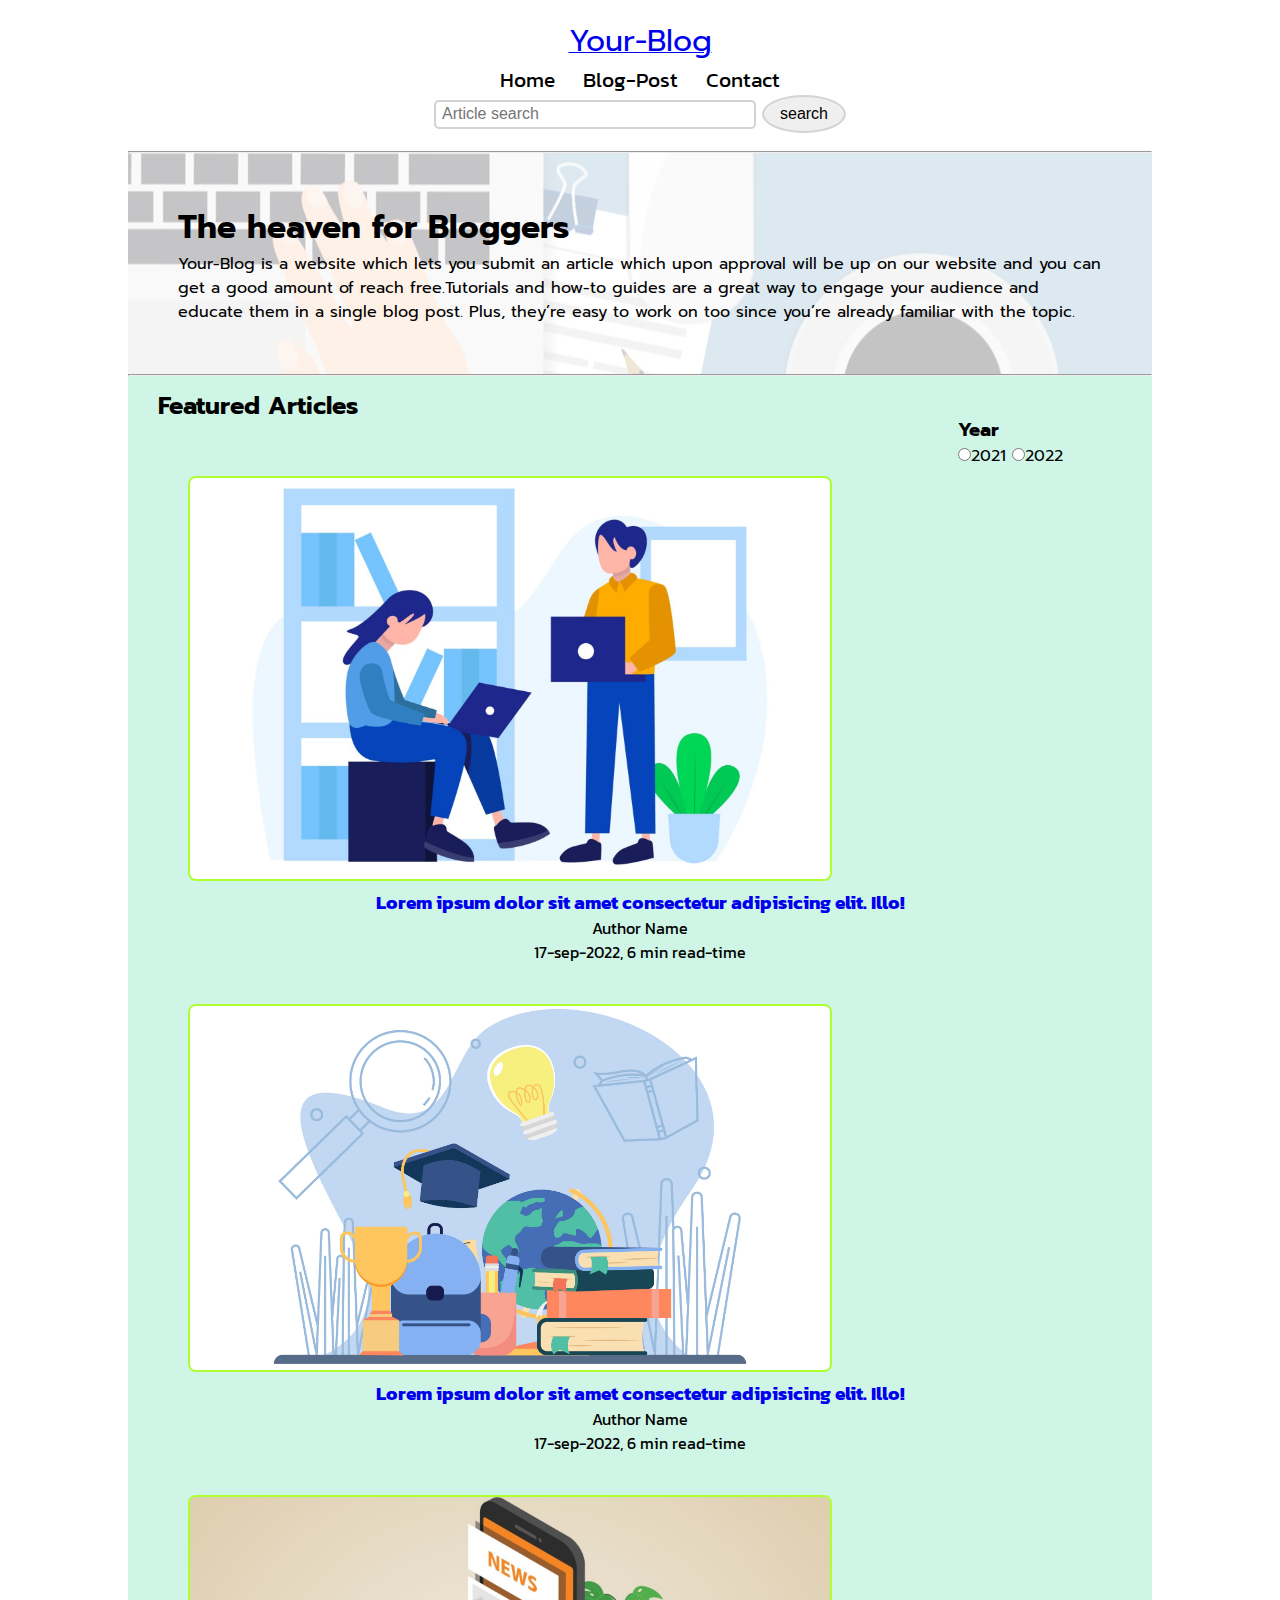
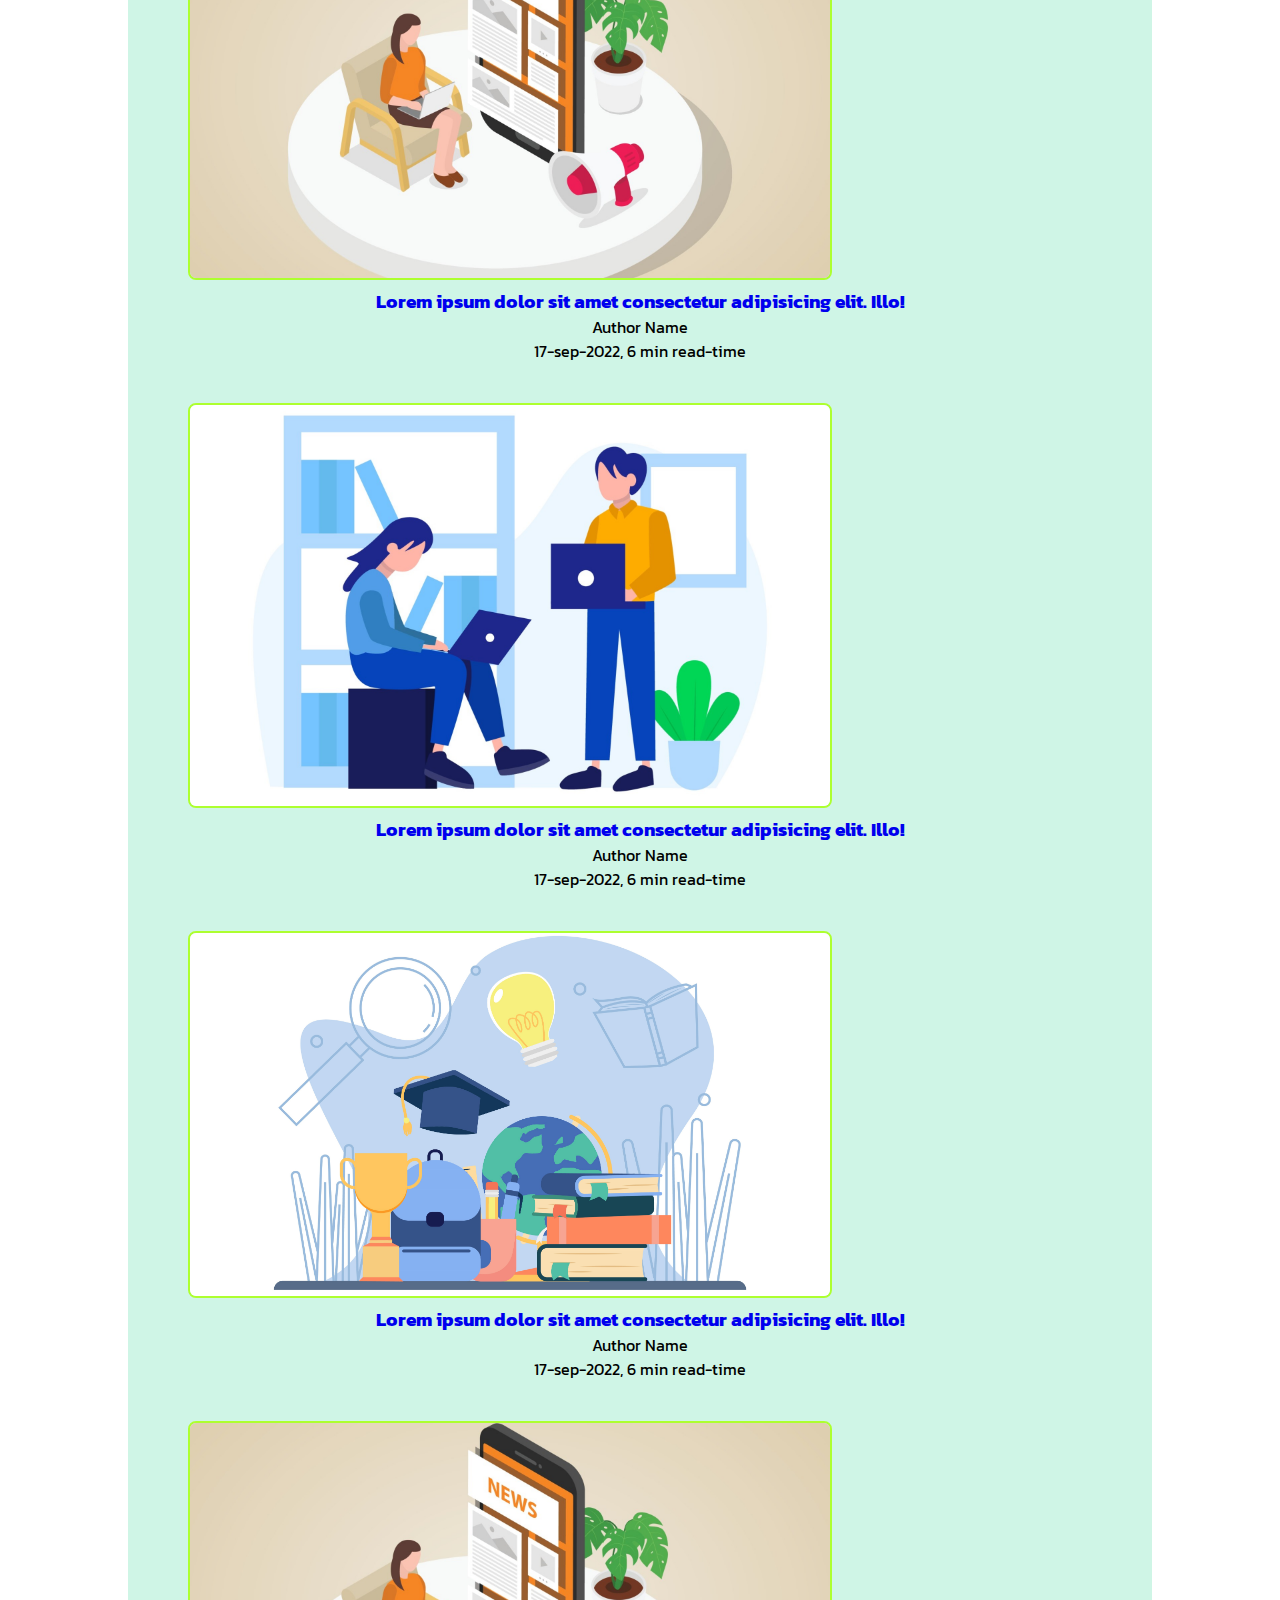
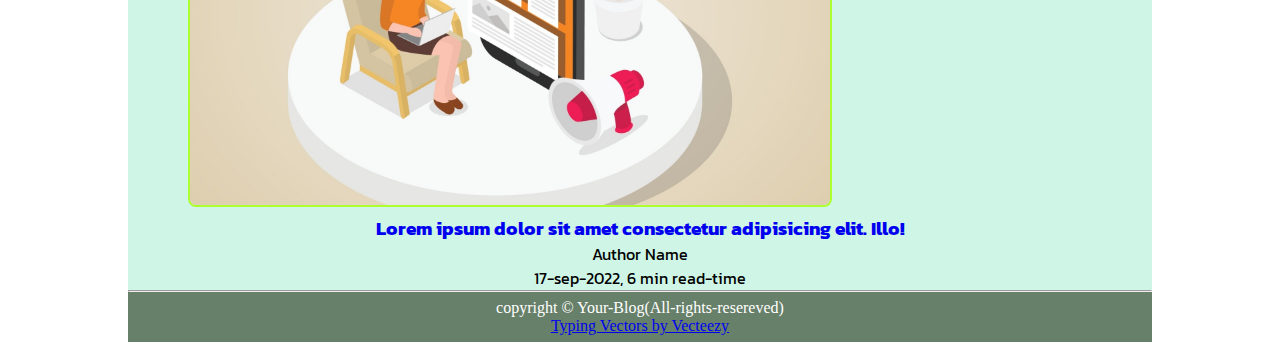
<file: index.html>
<!DOCTYPE html>
<html lang="en">
<head>
    <meta charset="UTF-8">
    <meta http-equiv="X-UA-Compatible" content="IE=edge">
    <meta name="viewport" content="width=device-width, initial-scale=1.0">
    <title>A-Blog=>Heaven for Bloggers</title>
    <link rel="stylesheet" href="css/style.css">
    <link rel="stylesheet" href="css/utilis.css">
    <link rel="stylesheet" href="css/mobile.css">
</head>
<body>
    <nav class="navigation max-width-1 m-auto">
        <div class="nav-left">
                <a href="/index.html"><span>Your-Blog</span></a>
                <ul>
                    <li><a href="/index.html">Home</a></li>
                    <li><a href="/blog.html">Blog-Post</a></li>
                    <li><a href="/contact.html">Contact</a></li>
                </ul>
        </div>
        <div class="nav-right">
            <form action="/search.html">
       <input class="form-input" type="text" name = "querry" placeholder="Article search">
       <button class="btn">search</button>
    </form>
        </div>
    </nav>
    <div class="max-width-1 m-auto"><hr></div>
    <div class="content max-width-1 m-auto">
          <div class="content-left">
            <h1>The heaven for Bloggers</h1>
            <p>Your-Blog is a website which lets you submit an article which upon approval will be up on our website and you can get a good amount of reach free.Tutorials and how-to guides are a great way to engage your audience and educate them in a single blog post. Plus, they’re easy to work on too since you’re already familiar with the topic.</p>
          </div>
          <div class="content-right">
                <img src="img/typing.jpg" alt="Your-Blog">
          </div>
    </div>
    <div class="max-width-1 m-auto"><hr></div>
    <div class="home-articles  max-width-1 font2">
        <div class="year-box">
            <h3>Year</h3>
            <input type="radio" name="year">2021
            <input type="radio" name="year">2022
        </div>
        <h2>Featured Articles</h2>
        <div class="home-article">
            <div class="home-article-img">
            <img src="img/Author_Singgle-06_generated.jpg" alt="article">
        </div>
            <div class="home-article-content font1">
                <a href="/post.html"><h3 class="articles">Lorem ipsum dolor sit amet consectetur adipisicing elit. Illo!</h3></a>
                
                <div>Author Name</div>
                <span>17-sep-2022, 6 min read-time</span>
            </div>
        </div>
        <div class="home-article">
            <div class="home-article-img">
            <img src="img/581.jpg" alt="article">
        </div>
            <div class="home-article-content font1">
                <a href="/post.html"><h3>Lorem ipsum dolor sit amet consectetur adipisicing elit. Illo!</h3></a>
                <div>Author Name</div>
                <span>17-sep-2022, 6 min read-time</span>
            </div>
        </div>
        <div class="home-article">
            <div class="home-article-img">
            <img src="img/461_generated.jpg" alt="article">
        </div>
            <div class="home-article-content font1">
                <a href="/post.html"><h3>Lorem ipsum dolor sit amet consectetur adipisicing elit. Illo!</h3></a>
                <div>Author Name</div>
                <span>17-sep-2022, 6 min read-time</span>
            </div>
        </div>
        <div class="home-article">
            <div class="home-article-img">
            <img src="img/Author_Singgle-06_generated.jpg" alt="article">
        </div>
            <div class="home-article-content font1">
                <a href="/post.html"><h3>Lorem ipsum dolor sit amet consectetur adipisicing elit. Illo!</h3></a>
                
                <div>Author Name</div>
                <span>17-sep-2022, 6 min read-time</span>
            </div>
        </div>
        <div class="home-article">
            <div class="home-article-img">
            <img src="img/581.jpg" alt="article">
        </div>
            <div class="home-article-content font1">
                <a href="/post.html"><h3>Lorem ipsum dolor sit amet consectetur adipisicing elit. Illo!</h3></a>
                <div>Author Name</div>
                <span>17-sep-2022, 6 min read-time</span>
            </div>
        </div>
        <div class="home-article">
            <div class="home-article-img">
            <img src="img/461_generated.jpg" alt="article">
        </div>
            <div class="home-article-content font1">
                <a href="/post.html"><h3>Lorem ipsum dolor sit amet consectetur adipisicing elit. Illo!</h3></a>
                <div>Author Name</div>
                <span>17-sep-2022, 6 min read-time</span>
            </div>
        </div>
    </div>
    <div class="max-width-1 m-auto"><hr></div>
    <div class="footer max-width-2 m-auto">
        <p>copyright &copy; Your-Blog(All-rights-resereved)</p>
        <a href="https://www.vecteezy.com/free-vector/typing">Typing Vectors by Vecteezy</a>
    </div>
</body>
</html>
</file>
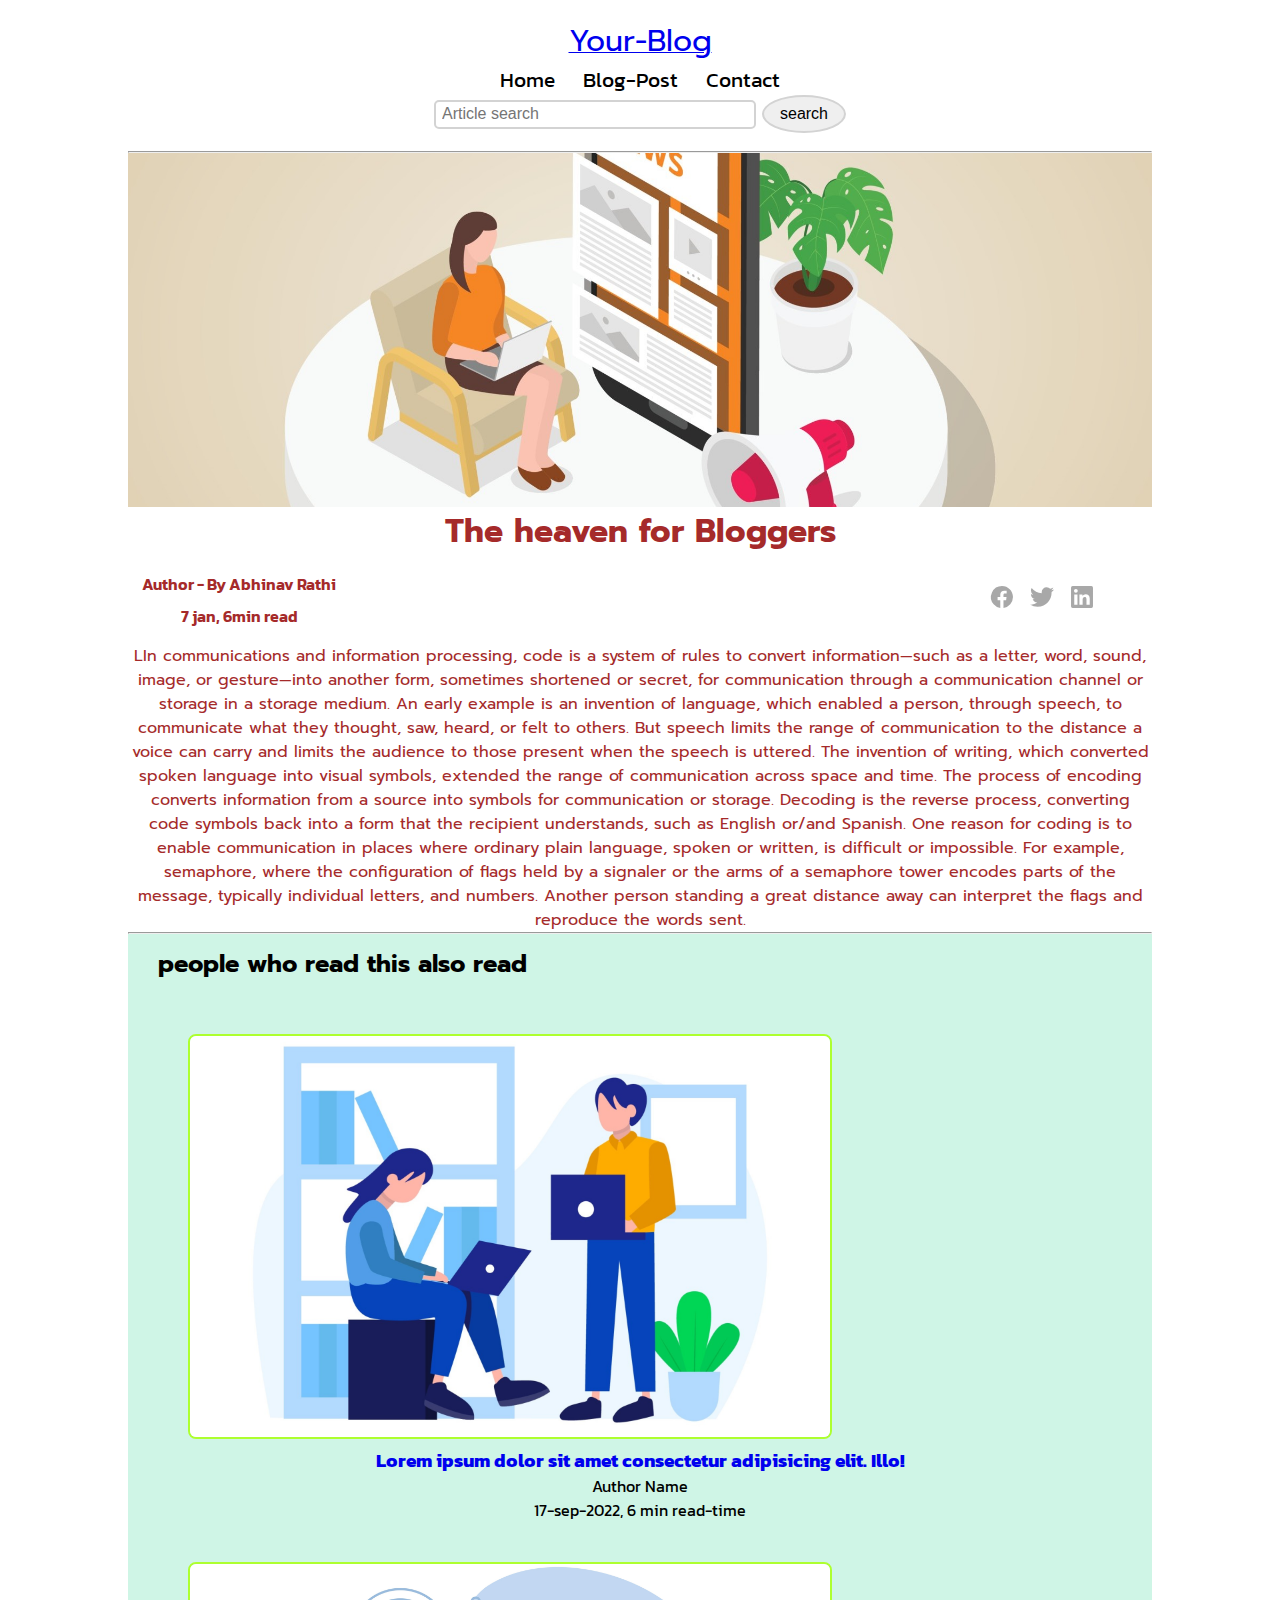
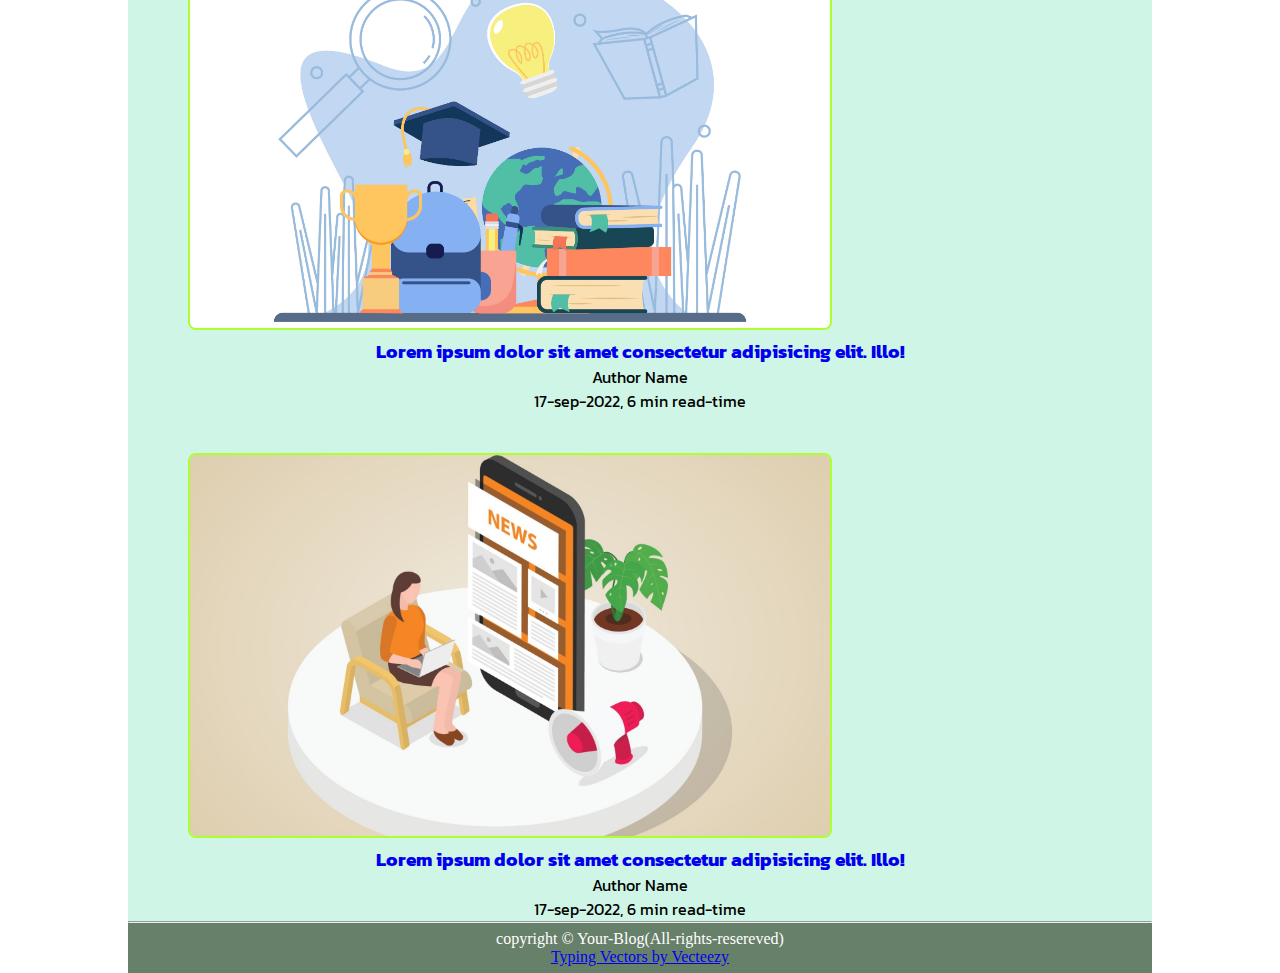
<file: blog.html>
<!DOCTYPE html>
<html lang="en">
<head>
    <meta charset="UTF-8">
    <meta http-equiv="X-UA-Compatible" content="IE=edge">
    <meta name="viewport" content="width=device-width, initial-scale=1.0">
    <title>A-Blog=>Heaven for Bloggers</title>
    <link rel="stylesheet" href="css/style.css">
    <link rel="stylesheet" href="css/utilis.css">
    <link rel="stylesheet" href="css/contact.css">
    <link rel="stylesheet" href="css/blog.css">
    <link rel="stylesheet" href="css/mobile.css">
</head>
<body>
    <nav class="navigation max-width-1 m-auto">
        <div class="nav-left">
            <a href="/index.html"><span>Your-Blog</span>
                <ul>
                    <li><a href="/index.html">Home</a></li>
                    <li><a href="/blog.html">Blog-Post</a></li>
                    <li><a href="/contact.html">Contact</a></li>
                </ul>
        </div>
        <div class="nav-right">
            <form action="/search.html">
       <input class="form-input" type="text" name = "querry" placeholder="Article search">
       <button class="btn">search</button>
    </form>
        </div>
    </nav>
    <div class="max-width-1 m-auto"><hr></div>
    <div class="post-img">
        
        <img src="img/461_generated.jpg" alt="">
    </div>
    <div class="content-blog-post max-width-1 m-auto">
          <div class="content-blog">
            <h1>The heaven for Bloggers</h1>
            <div class="blogpost-meta">
                <div class="author-info">
                   <div>Author - By Abhinav Rathi</div>
                   <div>7 jan, 6min read</div>
                </div>
                <div class="social">
                    <span class="ci ig fs ih"><svg width="34" height="34" viewBox="0 0 24 24" fill="none"><path d="M19.75 12.04c0-4.3-3.47-7.79-7.75-7.79a7.77 7.77 0 0 0-5.9 12.84 7.77 7.77 0 0 0 4.69 2.63v-5.49h-1.9v-2.2h1.9v-1.62c0-1.88 1.14-2.9 2.8-2.9.8 0 1.49.06 1.69.08v1.97h-1.15c-.91 0-1.1.43-1.1 1.07v1.4h2.17l-.28 2.2h-1.88v5.52a7.77 7.77 0 0 0 6.7-7.71" fill="#A8A8A8"></path></svg></span>
                    <span class="ci ig fs ih"><svg width="34" height="34" viewBox="0 0 24 24" fill="none"><path d="M20 5.34c-.67.41-1.4.7-2.18.87a3.45 3.45 0 0 0-5.02-.1 3.49 3.49 0 0 0-1.02 2.47c0 .28.03.54.07.8a9.91 9.91 0 0 1-7.17-3.66 3.9 3.9 0 0 0-.5 1.74 3.6 3.6 0 0 0 1.56 2.92 3.36 3.36 0 0 1-1.55-.44V10c0 1.67 1.2 3.08 2.8 3.42-.3.06-.6.1-.94.12l-.62-.06a3.5 3.5 0 0 0 3.24 2.43 7.34 7.34 0 0 1-4.36 1.49l-.81-.05a9.96 9.96 0 0 0 5.36 1.56c6.4 0 9.91-5.32 9.9-9.9v-.5c.69-.49 1.28-1.1 1.74-1.81-.63.3-1.3.48-2 .56A3.33 3.33 0 0 0 20 5.33" fill="#A8A8A8"></path></svg></span>
                    <span class="ci ig fs ih"><svg width="34" height="34" viewBox="0 0 24 24" fill="none"><path d="M19.75 5.39v13.22a1.14 1.14 0 0 1-1.14 1.14H5.39a1.14 1.14 0 0 1-1.14-1.14V5.39a1.14 1.14 0 0 1 1.14-1.14h13.22a1.14 1.14 0 0 1 1.14 1.14zM8.81 10.18H6.53v7.3H8.8v-7.3zM9 7.67a1.31 1.31 0 0 0-1.3-1.32h-.04a1.32 1.32 0 0 0 0 2.64A1.31 1.31 0 0 0 9 7.71v-.04zm8.46 5.37c0-2.2-1.4-3.05-2.78-3.05a2.6 2.6 0 0 0-2.3 1.18h-.07v-1h-2.14v7.3h2.28V13.6a1.51 1.51 0 0 1 1.36-1.63h.09c.72 0 1.26.45 1.26 1.6v3.91h2.28l.02-4.43z" fill="#A8A8A8"></path></svg></span>
                </div>
            </div>
           <p>LIn communications and information processing, code is a system of rules to convert information—such as a letter, word, sound, image, or gesture—into another form, sometimes shortened or secret, for communication through a communication channel or storage in a storage medium. An early example is an invention of language, which enabled a person, through speech, to communicate what they thought, saw, heard, or felt to others. But speech limits the range of communication to the distance a voice can carry and limits the audience to those present when the speech is uttered. The invention of writing, which converted spoken language into visual symbols, extended the range of communication across space and time.

            The process of encoding converts information from a source into symbols for communication or storage. Decoding is the reverse process, converting code symbols back into a form that the recipient understands, such as English or/and Spanish.
            
            One reason for coding is to enable communication in places where ordinary plain language, spoken or written, is difficult or impossible. For example, semaphore, where the configuration of flags held by a signaler or the arms of a semaphore tower encodes parts of the message, typically individual letters, and numbers. Another person standing a great distance away can interpret the flags and reproduce the words sent. </p>
          </div>
          
    </div>
    <div class="max-width-1 m-auto"><hr></div>
    <div class="home-articles  max-width-1 font2">
        <h2>people who read this also read</h2>
        <div class="home-article">
            <div class="home-article-img">
            <img src="img/Author_Singgle-06_generated.jpg" alt="article">
        </div>
            <div class="home-article-content font1">
                <a href="/post.html"><h3>Lorem ipsum dolor sit amet consectetur adipisicing elit. Illo!</h3></a>
                
                <div>Author Name</div>
                <span>17-sep-2022, 6 min read-time</span>
            </div>
        </div>
        <div class="home-article">
            <div class="home-article-img">
            <img src="img/581.jpg" alt="article">
        </div>
            <div class="home-article-content font1">
                <a href="/post.html"><h3>Lorem ipsum dolor sit amet consectetur adipisicing elit. Illo!</h3></a>
                <div>Author Name</div>
                <span>17-sep-2022, 6 min read-time</span>
            </div>
        </div>
        <div class="home-article">
            <div class="home-article-img">
            <img src="img/461_generated.jpg" alt="article">
        </div>
            <div class="home-article-content font1">
                <a href="/post.html"><h3>Lorem ipsum dolor sit amet consectetur adipisicing elit. Illo!</h3></a>
                <div>Author Name</div>
                <span>17-sep-2022, 6 min read-time</span>
            </div>
        </div>
       
        </div>
    </div>
    <div class="max-width-1 m-auto"><hr></div>
    <div class="footer max-width-2 m-auto">
        <p>copyright &copy; Your-Blog(All-rights-resereved)</p>
        <a href="https://www.vecteezy.com/free-vector/typing">Typing Vectors by Vecteezy</a>
    </div>
</body>
</html>
</file>
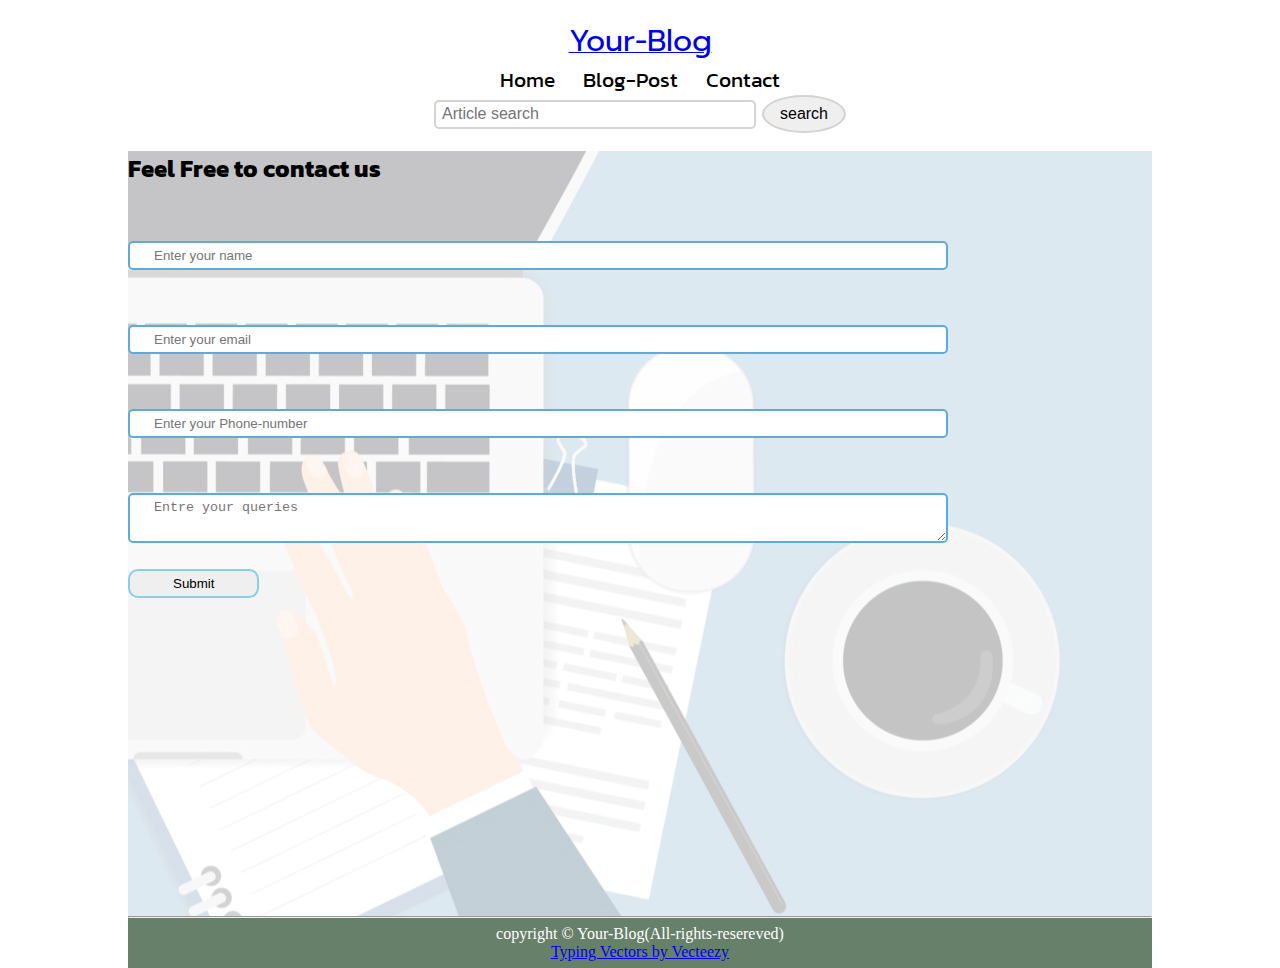
<file: contact.html>
<!DOCTYPE html>
<html lang="en">
<head>
    <meta charset="UTF-8">
    <meta http-equiv="X-UA-Compatible" content="IE=edge">
    <meta name="viewport" content="width=device-width, initial-scale=1.0">
    <title>A-Blog=>Heaven for Bloggers</title>
    <link rel="stylesheet" href="css/style.css">
    <link rel="stylesheet" href="css/utilis.css">
    <link rel="stylesheet" href="css/contact.css">
    <link rel="stylesheet" href="css/mobile.css">
</head>
<body>
    <nav class="navigation max-width-1 m-auto">
        <div class="nav-left">
            <a href="/index.html"><span>Your-Blog</span></a>
                <ul>
                    <li><a href="/index.html">Home</a></li>
                    <li><a href="/blog.html">Blog-Post</a></li>
                    <li><a href="/contact.html">Contact</a></li>
                </ul>
        </div>
        <div class="nav-right">
            <form action="/search.html">
       <input class="form-input" type="text" name = "querry" placeholder="Article search">
       <button class="btn">search</button>
    </form>
        </div>
    </nav>
    <div class="content max-width-1 m-auto" style="height: 85vh;">
        <div class="max-width-1">
            <h2 class="font1">Feel Free to contact us</h2>
            <div class="contact-form">
                <div class="form-box">
                    <input type="text" placeholder="Enter your name">
                </div>
                <div class="form-box">
                    <input type="text" placeholder="Enter your email">
                </div>
                <div class="form-box">
                    <input type="text" placeholder="Enter your Phone-number">
                </div>
                <div class="form-box">
                    <textarea name="" id="" cols="30" rows="10" placeholder="Entre your queries"></textarea>
                </div>
                
                <button class="btn-1">Submit</button>
            </div>
        </div>
    </div>
    <div class="max-width-1 m-auto"><hr></div>
    <div class="footer max-width-2 m-auto">
        <p>copyright &copy; Your-Blog(All-rights-resereved)</p>
        <a href="https://www.vecteezy.com/free-vector/typing">Typing Vectors by Vecteezy</a>
    </div>
</body>
</html>
</file>
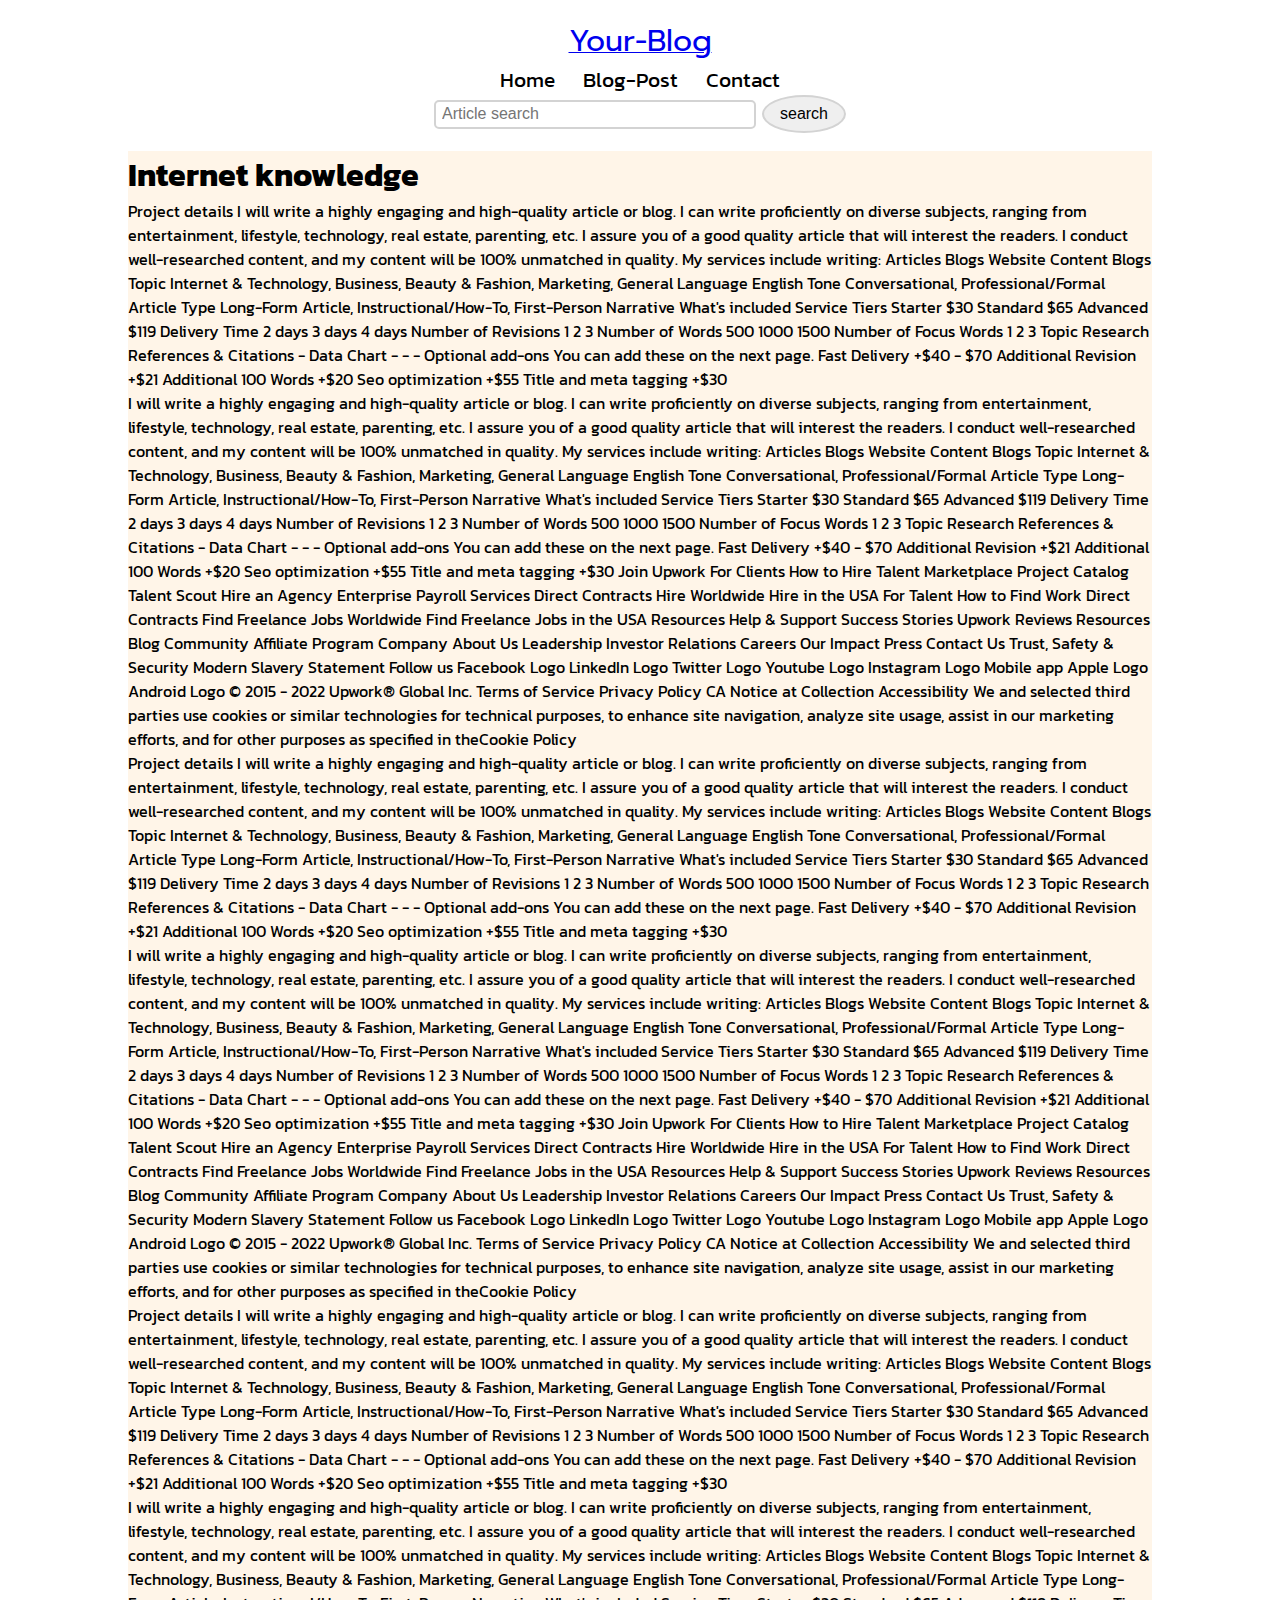
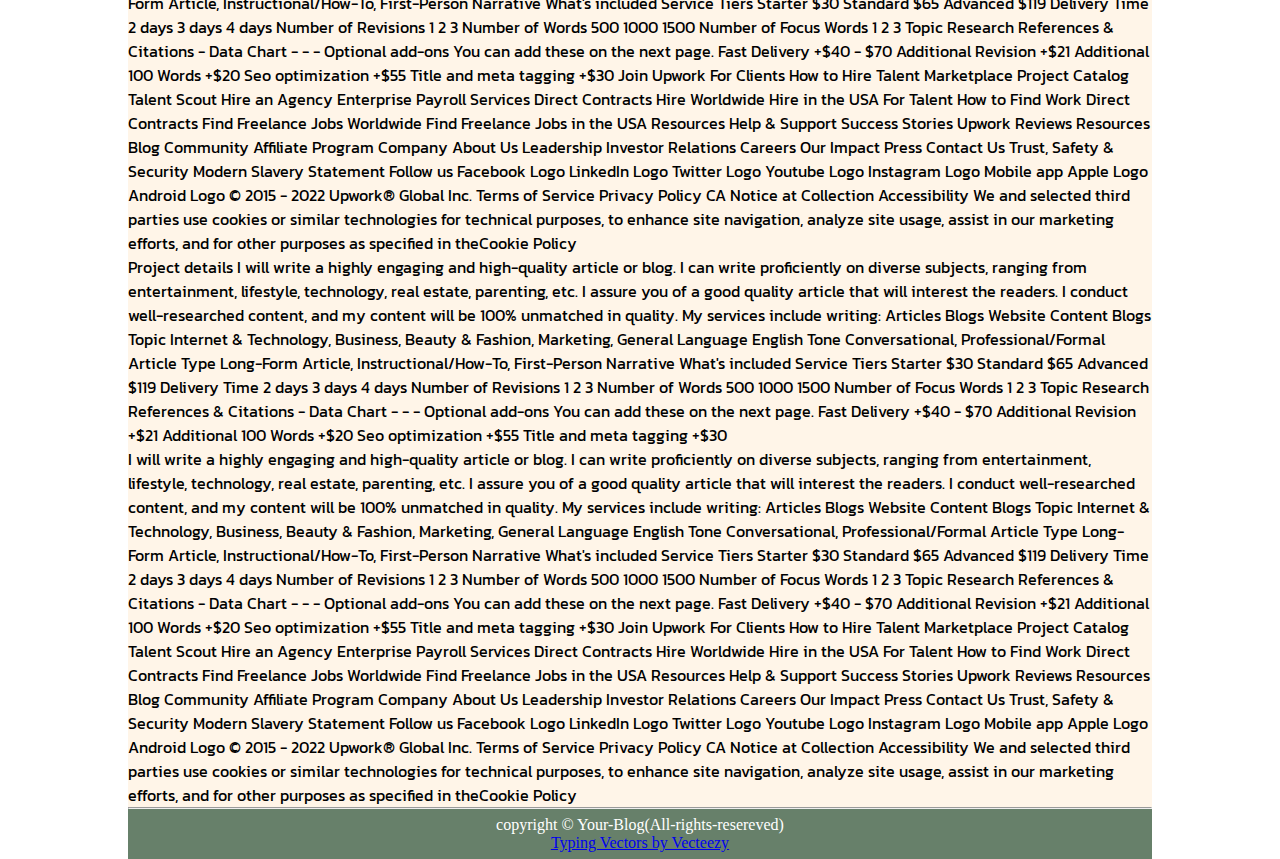
<file: post.html>
<!DOCTYPE html>
<html lang="en">
<head>
    <meta charset="UTF-8">
    <meta http-equiv="X-UA-Compatible" content="IE=edge">
    <meta name="viewport" content="width=device-width, initial-scale=1.0">
    <title>A-Blog=>Heaven for Bloggers</title>
    <link rel="stylesheet" href="css/style.css">
    <link rel="stylesheet" href="css/utilis.css">
    <link rel="stylesheet" href="css/contact.css">
    <link rel="stylesheet" href="css/mobile.css">
</head>
<body>
    <nav class="navigation max-width-1 m-auto">
        <div class="nav-left">
            <a href="/index.html"><span>Your-Blog</span></a>
                <ul>
                    <li><a href="/index.html">Home</a></li>
                    <li><a href="/blog.html">Blog-Post</a></li>
                    <li><a href="/contact.html">Contact</a></li>
                </ul>
        </div>
        <div class="nav-right">
            <form action="/search.html">
       <input class="form-input" type="text" name = "querry" placeholder="Article search">
       <button class="btn">search</button>
    </form>
        </div>
    </nav>
    <div class="read-blog max-width-2 m-auto">
        <h1>Internet knowledge</h1>
       <p> Project details
I will write a highly engaging and high-quality article or blog. I can write proficiently on diverse subjects, ranging from entertainment, lifestyle, technology, real estate, parenting, etc.

I assure you of a good quality article that will interest the readers. I conduct well-researched content, and my content will be 100% unmatched in quality.

My services include writing:
Articles
Blogs
Website Content
Blogs
Topic
Internet & Technology, Business, Beauty & Fashion, Marketing, General
Language
English
Tone
Conversational, Professional/Formal
Article Type
Long-Form Article, Instructional/How-To, First-Person Narrative
What's included
Service Tiers
Starter
$30
Standard
$65
Advanced
$119
Delivery Time
2 days
3 days
4 days
Number of Revisions
1
2
3
Number of Words
500
1000
1500
Number of Focus Words
1
2
3
Topic Research
References & Citations
-
Data Chart
-
-
-
Optional add-ons
You can add these on the next page.
Fast Delivery
+$40 - $70
Additional Revision
+$21
Additional 100 Words
+$20
Seo optimization
+$55
Title and meta tagging
+$30 </p>
<p>I will write a highly engaging and high-quality article or blog. I can write proficiently on diverse subjects, ranging from entertainment, lifestyle, technology, real estate, parenting, etc.

    I assure you of a good quality article that will interest the readers. I conduct well-researched content, and my content will be 100% unmatched in quality.
    
    My services include writing:
    Articles
    Blogs
    Website Content
    Blogs
    Topic
    Internet & Technology, Business, Beauty & Fashion, Marketing, General
    Language
    English
    Tone
    Conversational, Professional/Formal
    Article Type
    Long-Form Article, Instructional/How-To, First-Person Narrative
    What's included
    Service Tiers
    Starter
    $30
    Standard
    $65
    Advanced
    $119
    Delivery Time
    2 days
    3 days
    4 days
    Number of Revisions
    1
    2
    3
    Number of Words
    500
    1000
    1500
    Number of Focus Words
    1
    2
    3
    Topic Research
    References & Citations
    -
    Data Chart
    -
    -
    -
    Optional add-ons
    You can add these on the next page.
    Fast Delivery
    +$40 - $70
    Additional Revision
    +$21
    Additional 100 Words
    +$20
    Seo optimization
    +$55
    Title and meta tagging
    +$30 Join Upwork
    For Clients
    How to Hire
    Talent Marketplace
    Project Catalog
    Talent Scout
    Hire an Agency
    Enterprise
    Payroll Services
    Direct Contracts
    Hire Worldwide
    Hire in the USA
    For Talent
    How to Find Work
    Direct Contracts
    Find Freelance Jobs Worldwide
    Find Freelance Jobs in the USA
    Resources
    Help & Support
    Success Stories
    Upwork Reviews
    Resources
    Blog
    Community
    Affiliate Program
    Company
    About Us
    Leadership
    Investor Relations
    Careers
    Our Impact
    Press
    Contact Us
    Trust, Safety & Security
    Modern Slavery Statement
    Follow us
    Facebook Logo
    LinkedIn Logo
    Twitter Logo
    Youtube Logo
    Instagram Logo
    Mobile app
    Apple Logo
    Android Logo
    © 2015 - 2022 Upwork® Global Inc.
    Terms of Service
    Privacy Policy
    CA Notice at Collection
    Accessibility
    
    We and selected third parties use cookies or similar technologies for technical purposes, to enhance site navigation, analyze site usage, assist in our marketing efforts, and for other purposes as specified in theCookie Policy</p>
    <p> Project details
        I will write a highly engaging and high-quality article or blog. I can write proficiently on diverse subjects, ranging from entertainment, lifestyle, technology, real estate, parenting, etc.
        
        I assure you of a good quality article that will interest the readers. I conduct well-researched content, and my content will be 100% unmatched in quality.
        
        My services include writing:
        Articles
        Blogs
        Website Content
        Blogs
        Topic
        Internet & Technology, Business, Beauty & Fashion, Marketing, General
        Language
        English
        Tone
        Conversational, Professional/Formal
        Article Type
        Long-Form Article, Instructional/How-To, First-Person Narrative
        What's included
        Service Tiers
        Starter
        $30
        Standard
        $65
        Advanced
        $119
        Delivery Time
        2 days
        3 days
        4 days
        Number of Revisions
        1
        2
        3
        Number of Words
        500
        1000
        1500
        Number of Focus Words
        1
        2
        3
        Topic Research
        References & Citations
        -
        Data Chart
        -
        -
        -
        Optional add-ons
        You can add these on the next page.
        Fast Delivery
        +$40 - $70
        Additional Revision
        +$21
        Additional 100 Words
        +$20
        Seo optimization
        +$55
        Title and meta tagging
        +$30 </p>
        <p>I will write a highly engaging and high-quality article or blog. I can write proficiently on diverse subjects, ranging from entertainment, lifestyle, technology, real estate, parenting, etc.
        
            I assure you of a good quality article that will interest the readers. I conduct well-researched content, and my content will be 100% unmatched in quality.
            
            My services include writing:
            Articles
            Blogs
            Website Content
            Blogs
            Topic
            Internet & Technology, Business, Beauty & Fashion, Marketing, General
            Language
            English
            Tone
            Conversational, Professional/Formal
            Article Type
            Long-Form Article, Instructional/How-To, First-Person Narrative
            What's included
            Service Tiers
            Starter
            $30
            Standard
            $65
            Advanced
            $119
            Delivery Time
            2 days
            3 days
            4 days
            Number of Revisions
            1
            2
            3
            Number of Words
            500
            1000
            1500
            Number of Focus Words
            1
            2
            3
            Topic Research
            References & Citations
            -
            Data Chart
            -
            -
            -
            Optional add-ons
            You can add these on the next page.
            Fast Delivery
            +$40 - $70
            Additional Revision
            +$21
            Additional 100 Words
            +$20
            Seo optimization
            +$55
            Title and meta tagging
            +$30 Join Upwork
            For Clients
            How to Hire
            Talent Marketplace
            Project Catalog
            Talent Scout
            Hire an Agency
            Enterprise
            Payroll Services
            Direct Contracts
            Hire Worldwide
            Hire in the USA
            For Talent
            How to Find Work
            Direct Contracts
            Find Freelance Jobs Worldwide
            Find Freelance Jobs in the USA
            Resources
            Help & Support
            Success Stories
            Upwork Reviews
            Resources
            Blog
            Community
            Affiliate Program
            Company
            About Us
            Leadership
            Investor Relations
            Careers
            Our Impact
            Press
            Contact Us
            Trust, Safety & Security
            Modern Slavery Statement
            Follow us
            Facebook Logo
            LinkedIn Logo
            Twitter Logo
            Youtube Logo
            Instagram Logo
            Mobile app
            Apple Logo
            Android Logo
            © 2015 - 2022 Upwork® Global Inc.
            Terms of Service
            Privacy Policy
            CA Notice at Collection
            Accessibility
            
            We and selected third parties use cookies or similar technologies for technical purposes, to enhance site navigation, analyze site usage, assist in our marketing efforts, and for other purposes as specified in theCookie Policy</p>
            <p> Project details
                I will write a highly engaging and high-quality article or blog. I can write proficiently on diverse subjects, ranging from entertainment, lifestyle, technology, real estate, parenting, etc.
                
                I assure you of a good quality article that will interest the readers. I conduct well-researched content, and my content will be 100% unmatched in quality.
                
                My services include writing:
                Articles
                Blogs
                Website Content
                Blogs
                Topic
                Internet & Technology, Business, Beauty & Fashion, Marketing, General
                Language
                English
                Tone
                Conversational, Professional/Formal
                Article Type
                Long-Form Article, Instructional/How-To, First-Person Narrative
                What's included
                Service Tiers
                Starter
                $30
                Standard
                $65
                Advanced
                $119
                Delivery Time
                2 days
                3 days
                4 days
                Number of Revisions
                1
                2
                3
                Number of Words
                500
                1000
                1500
                Number of Focus Words
                1
                2
                3
                Topic Research
                References & Citations
                -
                Data Chart
                -
                -
                -
                Optional add-ons
                You can add these on the next page.
                Fast Delivery
                +$40 - $70
                Additional Revision
                +$21
                Additional 100 Words
                +$20
                Seo optimization
                +$55
                Title and meta tagging
                +$30 </p>
                <p>I will write a highly engaging and high-quality article or blog. I can write proficiently on diverse subjects, ranging from entertainment, lifestyle, technology, real estate, parenting, etc.
                
                    I assure you of a good quality article that will interest the readers. I conduct well-researched content, and my content will be 100% unmatched in quality.
                    
                    My services include writing:
                    Articles
                    Blogs
                    Website Content
                    Blogs
                    Topic
                    Internet & Technology, Business, Beauty & Fashion, Marketing, General
                    Language
                    English
                    Tone
                    Conversational, Professional/Formal
                    Article Type
                    Long-Form Article, Instructional/How-To, First-Person Narrative
                    What's included
                    Service Tiers
                    Starter
                    $30
                    Standard
                    $65
                    Advanced
                    $119
                    Delivery Time
                    2 days
                    3 days
                    4 days
                    Number of Revisions
                    1
                    2
                    3
                    Number of Words
                    500
                    1000
                    1500
                    Number of Focus Words
                    1
                    2
                    3
                    Topic Research
                    References & Citations
                    -
                    Data Chart
                    -
                    -
                    -
                    Optional add-ons
                    You can add these on the next page.
                    Fast Delivery
                    +$40 - $70
                    Additional Revision
                    +$21
                    Additional 100 Words
                    +$20
                    Seo optimization
                    +$55
                    Title and meta tagging
                    +$30 Join Upwork
                    For Clients
                    How to Hire
                    Talent Marketplace
                    Project Catalog
                    Talent Scout
                    Hire an Agency
                    Enterprise
                    Payroll Services
                    Direct Contracts
                    Hire Worldwide
                    Hire in the USA
                    For Talent
                    How to Find Work
                    Direct Contracts
                    Find Freelance Jobs Worldwide
                    Find Freelance Jobs in the USA
                    Resources
                    Help & Support
                    Success Stories
                    Upwork Reviews
                    Resources
                    Blog
                    Community
                    Affiliate Program
                    Company
                    About Us
                    Leadership
                    Investor Relations
                    Careers
                    Our Impact
                    Press
                    Contact Us
                    Trust, Safety & Security
                    Modern Slavery Statement
                    Follow us
                    Facebook Logo
                    LinkedIn Logo
                    Twitter Logo
                    Youtube Logo
                    Instagram Logo
                    Mobile app
                    Apple Logo
                    Android Logo
                    © 2015 - 2022 Upwork® Global Inc.
                    Terms of Service
                    Privacy Policy
                    CA Notice at Collection
                    Accessibility
                    
                    We and selected third parties use cookies or similar technologies for technical purposes, to enhance site navigation, analyze site usage, assist in our marketing efforts, and for other purposes as specified in theCookie Policy</p>
                    <p> Project details
                        I will write a highly engaging and high-quality article or blog. I can write proficiently on diverse subjects, ranging from entertainment, lifestyle, technology, real estate, parenting, etc.
                        
                        I assure you of a good quality article that will interest the readers. I conduct well-researched content, and my content will be 100% unmatched in quality.
                        
                        My services include writing:
                        Articles
                        Blogs
                        Website Content
                        Blogs
                        Topic
                        Internet & Technology, Business, Beauty & Fashion, Marketing, General
                        Language
                        English
                        Tone
                        Conversational, Professional/Formal
                        Article Type
                        Long-Form Article, Instructional/How-To, First-Person Narrative
                        What's included
                        Service Tiers
                        Starter
                        $30
                        Standard
                        $65
                        Advanced
                        $119
                        Delivery Time
                        2 days
                        3 days
                        4 days
                        Number of Revisions
                        1
                        2
                        3
                        Number of Words
                        500
                        1000
                        1500
                        Number of Focus Words
                        1
                        2
                        3
                        Topic Research
                        References & Citations
                        -
                        Data Chart
                        -
                        -
                        -
                        Optional add-ons
                        You can add these on the next page.
                        Fast Delivery
                        +$40 - $70
                        Additional Revision
                        +$21
                        Additional 100 Words
                        +$20
                        Seo optimization
                        +$55
                        Title and meta tagging
                        +$30 </p>
                        <p>I will write a highly engaging and high-quality article or blog. I can write proficiently on diverse subjects, ranging from entertainment, lifestyle, technology, real estate, parenting, etc.
                        
                            I assure you of a good quality article that will interest the readers. I conduct well-researched content, and my content will be 100% unmatched in quality.
                            
                            My services include writing:
                            Articles
                            Blogs
                            Website Content
                            Blogs
                            Topic
                            Internet & Technology, Business, Beauty & Fashion, Marketing, General
                            Language
                            English
                            Tone
                            Conversational, Professional/Formal
                            Article Type
                            Long-Form Article, Instructional/How-To, First-Person Narrative
                            What's included
                            Service Tiers
                            Starter
                            $30
                            Standard
                            $65
                            Advanced
                            $119
                            Delivery Time
                            2 days
                            3 days
                            4 days
                            Number of Revisions
                            1
                            2
                            3
                            Number of Words
                            500
                            1000
                            1500
                            Number of Focus Words
                            1
                            2
                            3
                            Topic Research
                            References & Citations
                            -
                            Data Chart
                            -
                            -
                            -
                            Optional add-ons
                            You can add these on the next page.
                            Fast Delivery
                            +$40 - $70
                            Additional Revision
                            +$21
                            Additional 100 Words
                            +$20
                            Seo optimization
                            +$55
                            Title and meta tagging
                            +$30 Join Upwork
                            For Clients
                            How to Hire
                            Talent Marketplace
                            Project Catalog
                            Talent Scout
                            Hire an Agency
                            Enterprise
                            Payroll Services
                            Direct Contracts
                            Hire Worldwide
                            Hire in the USA
                            For Talent
                            How to Find Work
                            Direct Contracts
                            Find Freelance Jobs Worldwide
                            Find Freelance Jobs in the USA
                            Resources
                            Help & Support
                            Success Stories
                            Upwork Reviews
                            Resources
                            Blog
                            Community
                            Affiliate Program
                            Company
                            About Us
                            Leadership
                            Investor Relations
                            Careers
                            Our Impact
                            Press
                            Contact Us
                            Trust, Safety & Security
                            Modern Slavery Statement
                            Follow us
                            Facebook Logo
                            LinkedIn Logo
                            Twitter Logo
                            Youtube Logo
                            Instagram Logo
                            Mobile app
                            Apple Logo
                            Android Logo
                            © 2015 - 2022 Upwork® Global Inc.
                            Terms of Service
                            Privacy Policy
                            CA Notice at Collection
                            Accessibility
                            
                            We and selected third parties use cookies or similar technologies for technical purposes, to enhance site navigation, analyze site usage, assist in our marketing efforts, and for other purposes as specified in theCookie Policy</p>
</div>
   
    <div class="max-width-1 m-auto"><hr></div>
    <div class="footer max-width-2 m-auto">
        <p>copyright &copy; Your-Blog(All-rights-resereved)</p>
        <a href="https://www.vecteezy.com/free-vector/typing">Typing Vectors by Vecteezy</a>
    </div>
</body>
</html>
</file>
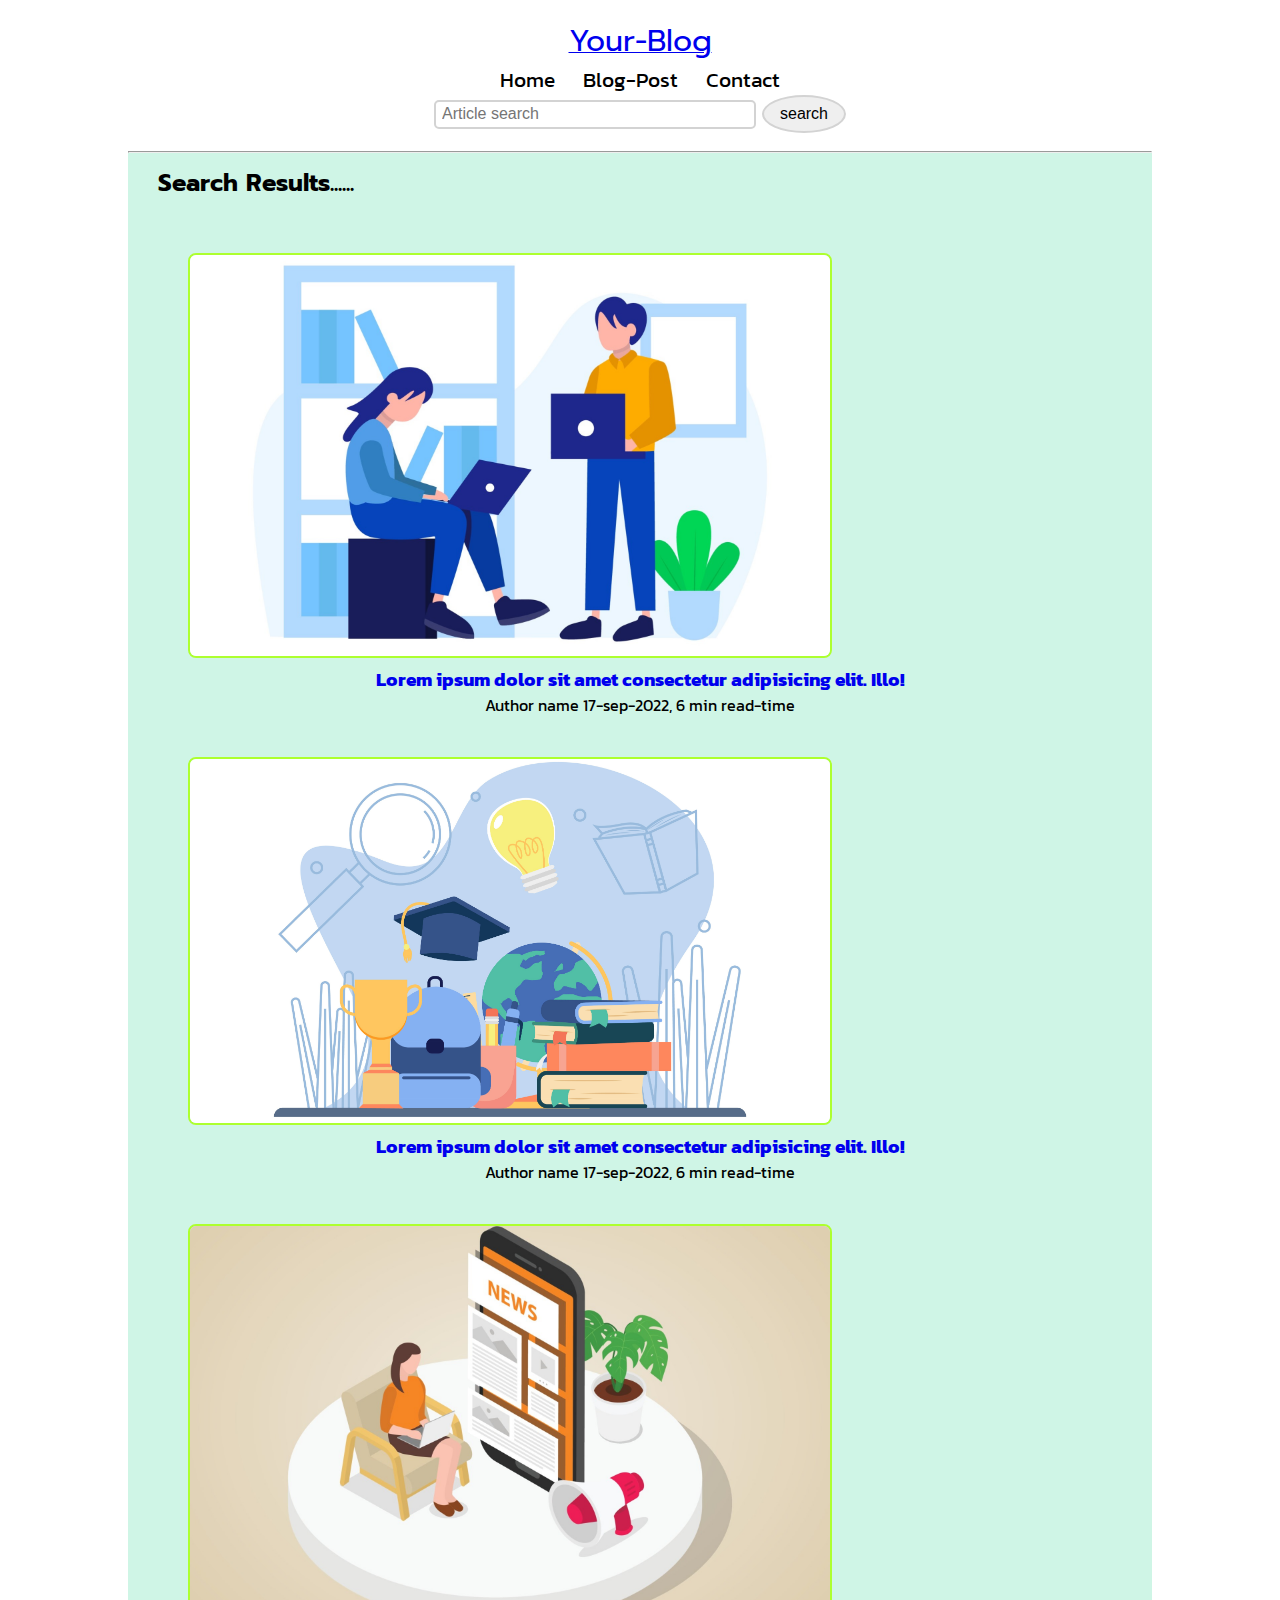
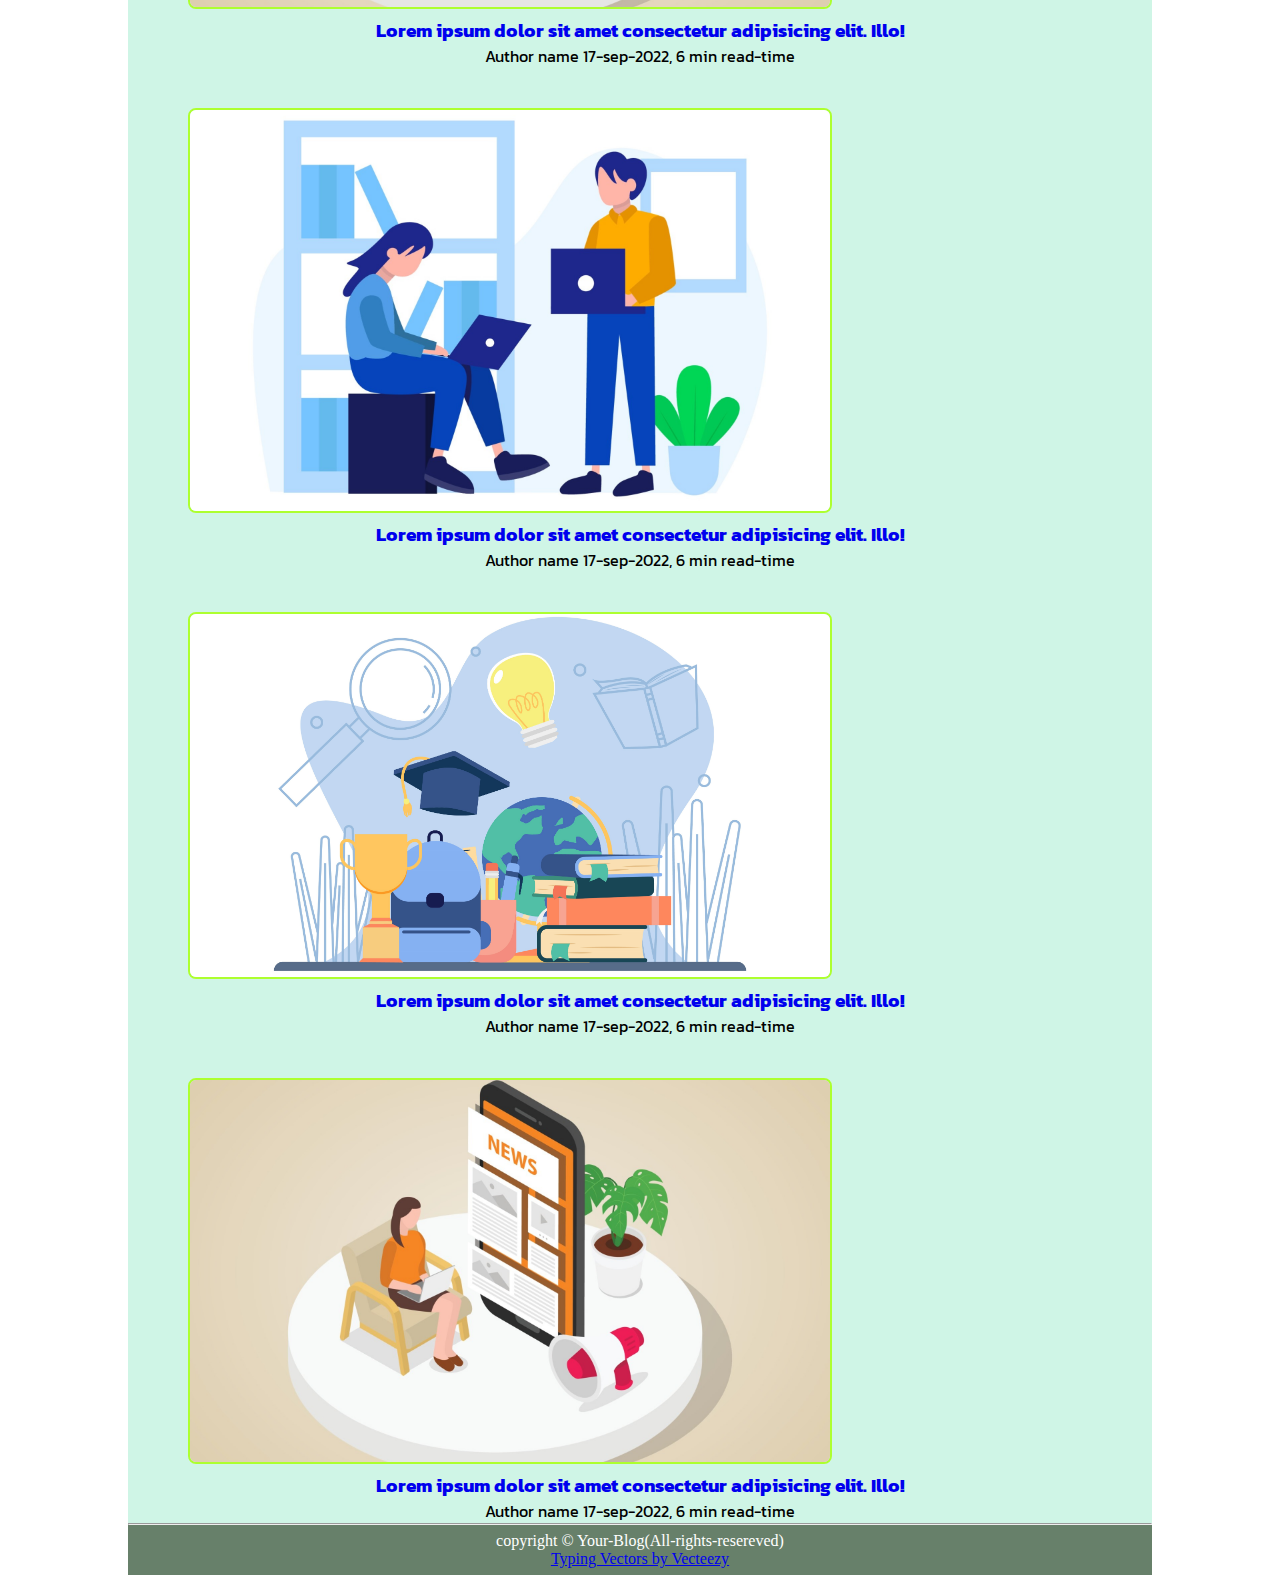
<file: search.html>
<!DOCTYPE html>
<html lang="en">
<head>
    <meta charset="UTF-8">
    <meta http-equiv="X-UA-Compatible" content="IE=edge">
    <meta name="viewport" content="width=device-width, initial-scale=1.0">
    <title>A-Blog=>Heaven for Bloggers</title>
    <link rel="stylesheet" href="css/style.css">
    <link rel="stylesheet" href="css/utilis.css">
    <link rel="stylesheet" href="css/mobile.css">
</head>
<body>
    <nav class="navigation max-width-1 m-auto">
        <div class="nav-left">
            <a href="/index.html"><span>Your-Blog</span></a>
                <ul>
                    <li><a href="/index.html">Home</a></li>
                    <li><a href="/blog.html">Blog-Post</a></li>
                    <li><a href="/contact.html">Contact</a></li>
                </ul>
        </div>
        <div class="nav-right">
            <form action="/search.html">
       <input class="form-input" type="text" name = "querry" placeholder="Article search">
       <button class="btn">search</button>
    </form>
        </div>
    </nav>
    <div class="max-width-1 m-auto"><hr></div>
    <div class="home-articles  max-width-1 font2">
        <h2>Search Results......</h2>
        <div class="home-article">
            <div class="home-article-img">
            <img src="img/Author_Singgle-06_generated.jpg" alt="article">
        </div>
            <div class="home-article-content font1">
                <a href="/post.html"><h3>Lorem ipsum dolor sit amet consectetur adipisicing elit. Illo!</h3></a>
                
                <span>Author name</span>
                <span>17-sep-2022, 6 min read-time</span>
            </div>
        </div>
        <div class="home-article">
            <div class="home-article-img">
            <img src="img/581.jpg" alt="article">
        </div>
            <div class="home-article-content font1">
                <a href="/post.html"><h3>Lorem ipsum dolor sit amet consectetur adipisicing elit. Illo!</h3></a>
                <span>Author name</span>
                <span>17-sep-2022, 6 min read-time</span>
            </div>
        </div>
        <div class="home-article">
            <div class="home-article-img">
            <img src="img/461_generated.jpg" alt="article">
        </div>
            <div class="home-article-content font1">
                <a href="/post.html"><h3>Lorem ipsum dolor sit amet consectetur adipisicing elit. Illo!</h3></a>
                <span>Author name</span>
                <span>17-sep-2022, 6 min read-time</span>
            </div>
        </div>
        <div class="home-article">
            <div class="home-article-img">
            <img src="img/Author_Singgle-06_generated.jpg" alt="article">
        </div>
            <div class="home-article-content font1">
                <a href="/post.html"><h3>Lorem ipsum dolor sit amet consectetur adipisicing elit. Illo!</h3></a>
                
                <span>Author name</span>
                <span>17-sep-2022, 6 min read-time</span>
            </div>
        </div>
        <div class="home-article">
            <div class="home-article-img">
            <img src="img/581.jpg" alt="article">
        </div>
            <div class="home-article-content font1">
                <a href="/post.html"><h3>Lorem ipsum dolor sit amet consectetur adipisicing elit. Illo!</h3></a>
                <span>Author name</span>
                <span>17-sep-2022, 6 min read-time</span>
            </div>
        </div>
        <div class="home-article">
            <div class="home-article-img">
            <img src="img/461_generated.jpg" alt="article">
        </div>
            <div class="home-article-content font1">
                <a href="/post.html"><h3>Lorem ipsum dolor sit amet consectetur adipisicing elit. Illo!</h3></a>
                <span>Author name</span>
                <span>17-sep-2022, 6 min read-time</span>
            </div>
        </div>
    </div>
    <div class="max-width-1 m-auto"><hr></div>
    <div class="footer max-width-2 m-auto">
        <p>copyright &copy; Your-Blog(All-rights-resereved)</p>
        <a href="https://www.vecteezy.com/free-vector/typing">Typing Vectors by Vecteezy</a>
    </div>
</body>
</html>
</file>
<file: css/style.css>
@import url('https://fonts.googleapis.com/css2?family=Kanit&family=Prompt&display=swap');

:root{
    --main-bg-color: rgb(210, 145, 145);
    --font-1: 'Kanit', sans-serif;
    --font-2: 'Prompt', sans-serif;
}
*{
    margin: 0;
    padding: 0;
}
.navigation{
    font-family: var(--font-2) ;
 /* height: 74px; */
 background-color: rgba(134, 171, 214, 0);
 display: flex;
 justify-content: space-between;
 align-items: center;
 padding: 18px 0px;
}
.nav-left{
    display: flex;
}
.nav-left span{
    font-size: 30px;
}
.nav-left ul{
    display: flex;
    align-items: center;
    margin: 0 70px;
}
.nav-left ul li{
    list-style: none;
    margin: 0px 14px;
    font-family: var(--font-1);
    font-size: 21px;
}
.nav-left ul li a:hover{
    background-color: var(--main-bg-color)
}
.nav-left ul li a{
  
  text-decoration: none;
  color: black;
}
.content-left{
    font-family: var(--font-2);
    width: 50%;
    display: flex;
    justify-content: center;
    flex-direction: column;
    padding: 50px;
}
.content-right{
    width: 50%;
    display: flex;
    justify-content: center;
    align-items: center;
}
.content-right img{
  height: 311px;
  width: 531px;
  border: 2px solid rgb(68, 135, 183);
  border-radius: 50%;
 
}
.content{
/* background-color: rgba(120, 163, 201, 0.473); */
/* background-image: url("../img/typing1.jpg"); */
display: flex;
height: 100%;
position: relative;
}
.content::after{
    content: "";
    background-image: url("../img/typing.jpg");
    background-position: right;
    position: absolute;
    width: 100%;
    height: 100%;
    opacity: 0.25;
    z-index: -1;
}
.home-articles{
    background-color: rgba(179, 239, 215, 0.63);
    margin: auto;
    position: relative;
}
.year-box{
    position: absolute;
    height: 155px;
    width: 134px;
    right: 60px;
    top: 20px;
}
.home-articles h2{
    padding: 12px 30px;
}
.home-article{
    display: flex;
    padding: 0 60px;

}
.home-article a{
    text-decoration: none;
}
.home-article img{
    width: 300px;
    margin-top: 40px;
    border: 2px solid greenyellow;
    border-radius: 8px;
}
.home-article-content{
    align-self: center;
    padding: 0 35px;
}
.footer{
height: 50px;
background-color: rgba(29, 67, 34, 0.674);
color: white;
display: flex;
justify-content: center;
align-items: center;
flex-direction: column;
}
.read-blog{
    background-color: rgba(255, 228, 196, 0.384);
    font-family: var(--font-1);
}
</file>
<file: css/utilis.css>
@import url('https://fonts.googleapis.com/css2?family=Kanit&family=Prompt&display=swap');

:root {
    --main-bg-color: rgb(192, 128, 128);
    --font-1: 'Kanit', sans-serif;
    --font-2: 'Prompt', sans-serif;
}
.font1{
    font-family: var(--font-1);
}
.font2{
    font-family: var(--font-2);
}

.max-width-1 {
    max-width: 80vw;
}

.max-width-2 {
    max-width: 80vw;
}

.m-auto {
    margin: auto;
}
.my-2{
    margin: 0 12px;
}

.btn {
    padding: 8px 16px;
    border-radius: 50%;
    font-size: 16px;
    border: 2px solid lightgray;
    cursor: pointer;
    transition: all 1.5sec ease-in-out;
}
.btn:hover{
    background-color: var(--main-bg-color);
}
.form-input{
    padding: 3px 105px 4px 6px;
    font-size: 16px;
    border: 2px solid lightgray;
    border-radius: 5px;
}
</file>
<file: css/mobile.css>
@media screen and (max-width:1300px){
    
    .navigation{
        flex-direction: column;
    }
    .nav-left{
        flex-direction: column;
        text-align: center;
    }
    .content-right{
        display: none;
    }
    .content-left{
        width: 100%;
    }
    .year-box{
        margin-top: 20px;
    }
   
    .home-article{
        flex-direction: column;
    }
    .home-article h2{
        padding-left: 0px;
    }
    .home-article-content{
        width: 80vw;
        text-align: center;
    }
    .home-article img{
        text-align: center;
        justify-content: center;
        width: 50vw;
    }
    .footer p{
        display: ruby;
}
.contact-form input{
    width: 60vw;
    margin-left: 0;
}
.contact-form textarea{
    width: 60vw;
    margin-left: 0;
    height: 4vh;
}
.btn-1{
    margin: 22px 0px;
    padding: 5px 43px;
  }
}
</file>
<file: css/contact.css>
.contact-form input{
    width: 100vh;
    /* margin-left: 180px; */
    margin-top: 55px;
    padding: 5px 24px;
    border: 2px solid rgb(94, 171, 219);
    border-radius: 5px;
}
.contact-form textarea{
    width: 100vh;
    height: 4vh;
    /* margin-left: 180px; */
    margin-top: 55px;
    padding:5px 24px;
    border: 2px solid rgb(94, 171, 219);
    border-radius: 5px;
}
.btn-1{
    margin: 38px 4px;
padding: 5px 19px;
border: 2px solid skyblue;
border-radius: 10px;
cursor: pointer;
}
.btn-1:hover{
    background-color: red;
}
</file>
<file: css/blog.css>
:root{
    --main-bg-color: rgb(210, 145, 145);
    --font-1: 'Kanit', sans-serif;
    --font-2: 'Prompt', sans-serif;
}
.post-img{
    height: 354px;
    overflow: hidden;
    display: flex;
    justify-content: center;
    align-items: center;
}
.post-img img{
    width: 80vw;
}
.content-blog-post{
    color: brown;
    font-family: var(--font-2);
}
.content-blog{
    text-align: center;
}
.blogpost-meta{
    display: flex;
    justify-content: space-between;
}
.author-info{
    margin: 12px 2px;
    
}
.author-info div{
    padding: 4px 12px;
    font-family: var(--font-1);
    font-weight: 600;
}
.social{
    cursor: pointer;
    padding-right: 53px;
    align-self: center;
}
</file>
